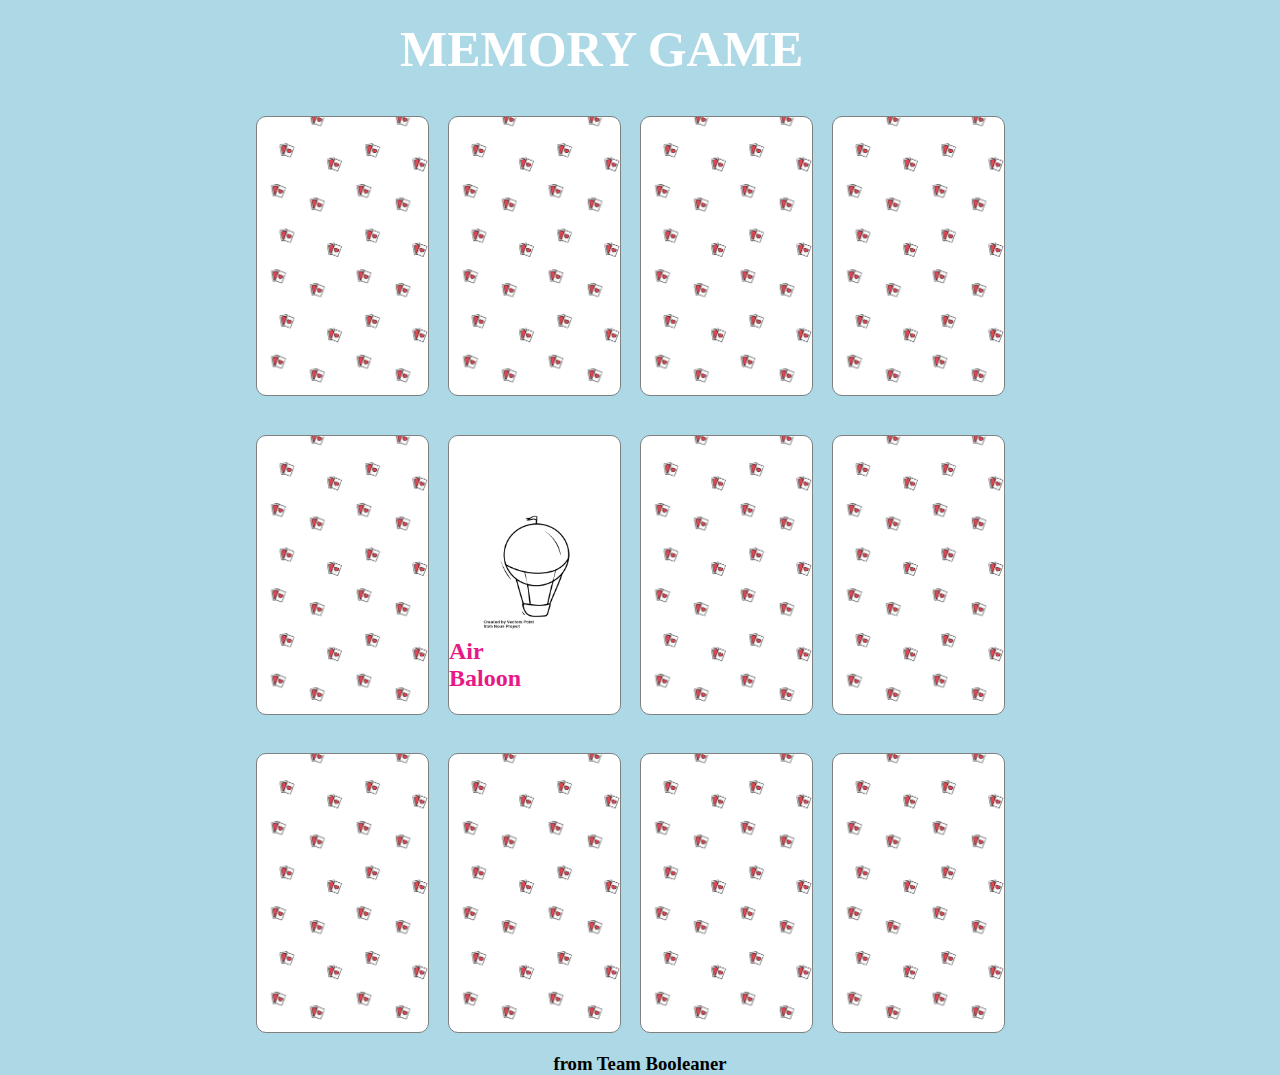
<file: index.html>
<!DOCTYPE html>
<html lang="en" dir="ltr">
  <head>
    <meta charset="utf-8">
    <title>Memory Game</title>
    <link rel="stylesheet" href="./assets/css/master.css">
  </head>
  <body>

          <!-- Inizio Header con logo -->
    <header class="container">
      <div class="row">
        <div class="col-100">
          <div class="title">
            <h1>Memory Game</h1>
          </div>
        </div>
      </div>
    </header>

    <!-- Contenuto pagina carte -->
    <main class="container">
      <div class="row">
        <div class="col-25">
          <div class="card mt">
          </div>
        </div>
        <div class="col-25">
          <div class="card mt">
          </div>
        </div>
        <div class="col-25">
          <div class="card mt">
          </div>
        </div>
        <div class="col-25">
          <div class="card mt">
          </div>
        </div>
      </div>

      <div class="row">
        <div class="col-25">
          <div class="card mt">
          </div>
        </div>
        <div class="col-25">
          <div class="special mt">
            <h2 id="text">Air Baloon</h2>
          </div>
        </div>
        <div class="col-25">
          <div class="card mt">
          </div>
        </div>
        <div class="col-25">
          <div class="card mt">
          </div>
        </div>
      </div>

      <div class="row">
        <div class="col-25">
          <div class="card mt">
          </div>
        </div>
        <div class="col-25">
          <div class="card mt">
          </div>
        </div>
        <div class="col-25">
          <div class="card mt">
          </div>
        </div>
        <div class="col-25">
          <div class="card mt">
          </div>
        </div>
      </div>
    </main>

      <!-- Crediti pagina -->

    <footer class="container">
      <div class="row">
        <div class="col-100">
          <div class="credits">
            <h3>from Team Booleaner</h3>
          </div>
        </div>
      </div>
    </footer>

  </body>
</html>
</file>
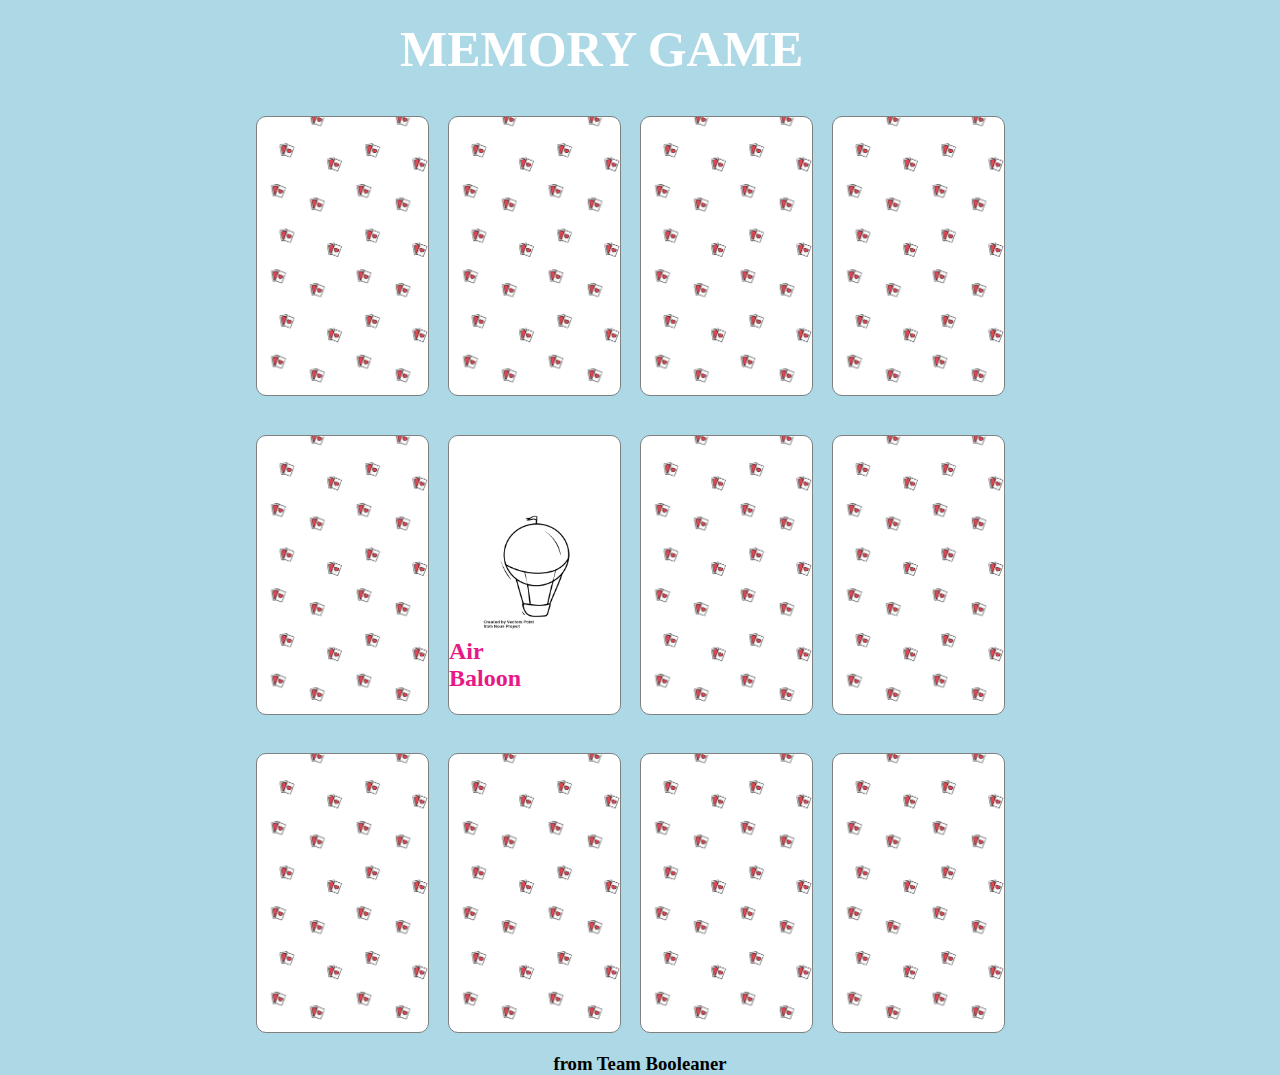
<file: bonus/index.html>
<!DOCTYPE html>
<html lang="en" dir="ltr">
  <head>
    <meta charset="utf-8">
    <title>Memory Game</title>
    <link rel="stylesheet" href="./assets/css/master.css">
  </head>
  <body>

          <!-- Inizio Header con logo -->
    <header class="container">
      <div class="row">
        <div class="col-100">
          <div class="title">
            <h1>Memory Game</h1>
          </div>
        </div>
      </div>
    </header>

    <!-- Contenuto pagina carte -->
    <main class="container">
      <div class="row">
        <div class="col-25">
          <div class="card mt">
          </div>
        </div>
        <div class="col-25">
          <div class="card mt">
          </div>
        </div>
        <div class="col-25">
          <div class="card mt">
          </div>
        </div>
        <div class="col-25">
          <div class="card mt">
          </div>
        </div>
      </div>

      <div class="row">
        <div class="col-25">
          <div class="card mt">
          </div>
        </div>
        <div class="col-25">
          <div class="special mt">
            <h2 id="text">Air Baloon</h2>
          </div>
        </div>
        <div class="col-25">
          <div class="card mt">
          </div>
        </div>
        <div class="col-25">
          <div class="card mt">
          </div>
        </div>
      </div>

      <div class="row">
        <div class="col-25">
          <div class="card mt tra">
          </div>
        </div>
        <div class="col-25">
          <div class="card mt">
          </div>
        </div>
        <div class="col-25">
          <div class="card mt">
          </div>
        </div>
        <div class="col-25">
          <div class="card mt">
          </div>
        </div>
      </div>
    </main>

      <!-- Crediti pagina -->

    <footer class="container">
      <div class="row">
        <div class="col-100">
          <div class="credits">
            <h3>from Team Booleaner</h3>
          </div>
        </div>
      </div>
    </footer>

  </body>
</html>
</file>
<file: assets/css/master.css>
* {
  margin: 0;
  padding: 0;
  box-sizing: border-box;
}

body {
  background-color: rgb(173, 216, 230);
  font-family: 'Comic Sans MS';
}

/* header */

.container {
  width: 60%;
  margin: 0 auto;
  background-color: yellow;
}

.title h1 {
  text-transform: uppercase;
  text-align: center;
  font-size: 50px;
  margin-top: 20px;
  margin-right: 10%;
  color: #fff;
}


[class^="col-"] {
  float: left;
}

.col-100 {
  width: 100%;
}

.col-25 {
  width: 25%;

}

/* main */
.mt {
  margin-top: 20%;
}

.card {
  background-image: url("../img/pattern.png");
  background-size: 100%;
  height: 280px;
  border-radius: 10px;
  border: 1px solid grey;
  margin-right: 10%;
}

.special {
  background-image: url("../img/balloon.png");
  background-color: #fff;
  background-size: 70%;
  background-repeat: no-repeat;
  background-position: center;
  height: 280px;
  border-radius: 10px;
  border: 1px solid grey;
  margin-right: 10%;
  position: relative;
}

#text {
  position: absolute;
  bottom: 8%;
  right: 35%;
  color: #e61986;
}

/* footer */

.credits h3 {
  margin-top: 20px;
  text-align: center;
}
</file>
<file: bonus/assets/css/master.css>
* {
  margin: 0;
  padding: 0;
  box-sizing: border-box;
}

body {
  background-color: rgb(173, 216, 230);
  font-family: 'Comic Sans MS';
}

/* header */

.container {
  width: 60%;
  margin: 0 auto;
  background-color: yellow;
}

.title h1 {
  text-transform: uppercase;
  text-align: center;
  font-size: 50px;
  margin-top: 20px;
  margin-right: 10%;
  color: #fff;
}


[class^="col-"] {
  float: left;
}

.col-100 {
  width: 100%;
}

.col-25 {
  width: 25%;

}

/* main */
.mt {
  margin-top: 20%;
}

.card {
  background-image: url("../img/pattern.png");
  background-size: 100%;
  height: 280px;
  border-radius: 10px;
  border: 1px solid grey;
  margin-right: 10%;
}

.special {
  background-image: url("../img/balloon.png");
  background-color: #fff;
  background-size: 70%;
  background-repeat: no-repeat;
  background-position: center;
  height: 280px;
  border-radius: 10px;
  border: 1px solid grey;
  margin-right: 10%;
  position: relative;
}

#text {
  position: absolute;
  bottom: 8%;
  right: 35%;
  color: #e61986;
}

/* footer */

.credits h3 {
  margin-top: 20px;
  text-align: center;
}

/* bonus carte con hover */

.tra:hover{
  background-image: url("../img/noun_Tractor_3134797.png");
  background-color: #fff;
  background-position: center;
  background-repeat: no-repeat;
  background-size: 90%;
}
</file>
